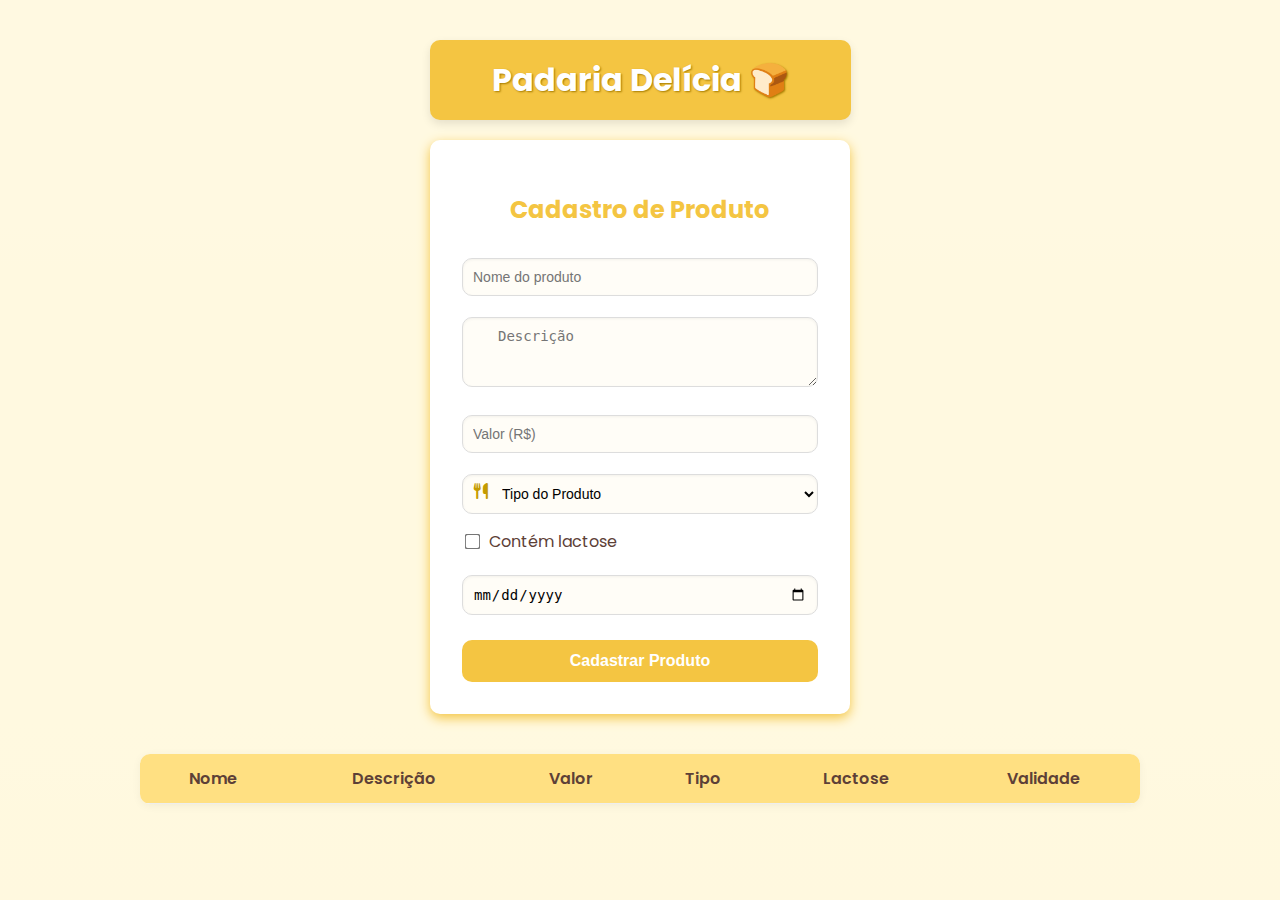
<file: Intruduction_Js/mercadin/index.html>
<!DOCTYPE html>
<html lang="pt-BR">
<head>
  <meta charset="UTF-8">
  <title>Padaria Delícia</title>

  <!-- Google Fonts -->
  <link href="https://fonts.googleapis.com/css2?family=Poppins:wght@400;600&display=swap" rel="stylesheet">

  <!-- Font Awesome para ícones -->
  <link rel="stylesheet" href="https://cdnjs.cloudflare.com/ajax/libs/font-awesome/6.4.0/css/all.min.css">

  <style>
    :root {
      --primary-color: #f4c542;
      --secondary-color: #fff8e1;
      --accent-color: #ffe082;
      --text-color: #5d4037;
      --border-radius: 10px;
    }

    * {
      box-sizing: border-box;
    }

    body {
      font-family: 'Poppins', sans-serif;
      margin: 0;
      padding: 0;
      background: linear-gradient(to bottom, #fff8e1, #fff3cd);
      background-size: cover;
      background-repeat: no-repeat;
      background-attachment: fixed;
      background-position: center;
      color: var(--text-color);
    }

    .overlay {
      background-color: rgba(255, 248, 225, 0.92);
      min-height: 100vh;
      padding: 40px 20px;
      display: flex;
      flex-direction: column;
      align-items: center;
    }

    .header {
      background-color: var(--primary-color);
      padding: 16px 62px;
      border-radius: var(--border-radius);
      box-shadow: 0 4px 10px rgba(0,0,0,0.1);
      margin-bottom: 20px;
    }

    .header h1 {
      margin: 0;
      font-size: 32px;
      color: #fff;
      text-shadow: 1px 1px 2px #a67c00;
    }

    .form-box {
      background-color: white;
      padding: 30px;
      border-radius: var(--border-radius);
      box-shadow: 0 4px 12px #f4c542;
      width: 420px;
      max-width: 90%;
      border: 2px solid transparent;
      border-image-slice: 1; 

    }

    .form-box h2 {
      text-align: center;
      margin-bottom: 25px;
      color: var(--primary-color);
    }

    .input-icon {
      position: relative;
      margin-top: 15px;
    }

    .input-icon i {
      position: absolute;
      top: 50%;
      left: 12px;
      transform: translateY(-50%);
      color: #c49b00;
    }

    .input-icon input,
    .input-icon select,
    .input-icon textarea {
      padding-left: 35px;
    }

    input[type="text"],
    input[type="number"],
    input[type="date"],
    select,
    textarea {
      width: 100%;
      padding: 10px;
      margin-top: 6px;
      border: 1px solid #ddd;
      border-radius: var(--border-radius);
      background-color: #fffdf7;
      font-size: 14px;
      transition: all 0.3s ease;
      box-shadow: inset 0 1px 3px rgba(0,0,0,0.05);
    }

    input:focus,
    select:focus,
    textarea:focus {
      border-color: var(--primary-color);
      box-shadow: 0 0 5px rgba(244, 197, 66, 0.5);
      outline: none;
    }

    textarea {
      resize: vertical;
    }

    .checkbox-group {
      display: flex;
      align-items: center;
      margin-top: 15px;
    }

    .checkbox-group input {
      margin-right: 10px;
      transform: scale(1.2);
      cursor: pointer;
    }

    .checkbox-group input:checked + label {
      color: var(--primary-color);
      font-weight: bold;
    }

    button {
      margin-top: 25px;
      width: 100%;
      padding: 12px;
      background-color: var(--primary-color);
      color: #fff;
      border: none;
      border-radius: var(--border-radius);
      font-size: 16px;
      font-weight: bold;
      cursor: pointer;
      transition: all 0.3s ease;
    }

    button:hover {
      background-color: #d4a200;
      transform: scale(1.02);
    }

    button:active {
      transform: scale(0.98);
    }

    table {
      width: 95%;
      max-width: 1000px;
      border-collapse: collapse;
      margin-top: 40px;
      background-color: #fff;
      border-radius: var(--border-radius);
      overflow: hidden;
      box-shadow: 0 2px 10px rgba(0,0,0,0.05);
    }

    th, td {
      padding: 12px 15px;
      text-align: center;
      border-bottom: 1px solid #eee;
    }

    th {
      background-color: var(--accent-color);
      color: var(--text-color);
      font-weight: 600;
    }

    tr:last-child td {
      border-bottom: none;
    }

    @media (max-width: 600px) {
      .form-box, .header {
        width: 90%;
        padding: 20px;
      }

      table {
        font-size: 12px;
      }

      th, td {
        padding: 8px;
      }
    }
  </style>
</head>
<body>
  <div class="overlay">
    <div class="header">
      <h1>Padaria Delícia 🍞</h1>
    </div>

    <div class="form-box">
      <h2>Cadastro de Produto</h2>
      <form id="productForm">
        <div class="input-icon">
          <input type="text" id="nome" placeholder="Nome do produto" required>
        </div>

        <div class="input-icon">
          <textarea id="descricao" rows="3" placeholder="Descrição" required></textarea>
        </div>

        <div class="input-icon">
          <input type="number" id="valor" step="0.01" placeholder="Valor (R$)" required>
        </div>

        <div class="input-icon">
          <i class="fa fa-utensils"></i>
          <select id="tipo" required>
            <option value="">Tipo do Produto</option>
            <option value="Doce">Doce</option>
            <option value="Salgado">Salgado</option>
            <option value="Bebida">Bebida</option>
          </select>
        </div>

        <div class="checkbox-group">
          <input type="checkbox" id="lactose">
          <label for="lactose">Contém lactose</label>
        </div>

        <div class="input-icon">
          <input type="date" id="validade" required>
        </div>

        <button type="submit">Cadastrar Produto</button>
      </form>
    </div>

    <table id="productTable">
      <thead>
        <tr>
          <th>Nome</th>
          <th>Descrição</th>
          <th>Valor</th>
          <th>Tipo</th>
          <th>Lactose</th>
          <th>Validade</th>
        </tr>
      </thead>
      <tbody>
        <!-- Produtos serão adicionados aqui -->
      </tbody>
    </table>
  </div>

    <script>
        const form = document.getElementById('productForm');
        const tableBody = document.querySelector('#productTable tbody');

        form.addEventListener('submit', function (event) {
            event.preventDefault();

            const nome = document.getElementById('nome').value;
            const descricao = document.getElementById('descricao').value;
            const valor = parseFloat(document.getElementById('valor').value).toFixed(2);
            const tipo = document.getElementById('tipo').value;
            const lactose = document.getElementById('lactose').checked ? 'Sim' : 'Não';
            const validade = document.getElementById('validade').value;

            const row = document.createElement('tr');
            row.innerHTML = `
        <td>${nome}</td>
        <td>${descricao}</td>
        <td>R$ ${valor.replace('.', ',')}</td>
        <td>${tipo}</td>
        <td>${lactose}</td>
        <td>${validade}</td>
      `;

            tableBody.appendChild(row);
            form.reset();
        });
    </script>
</body>

</html>
</file>
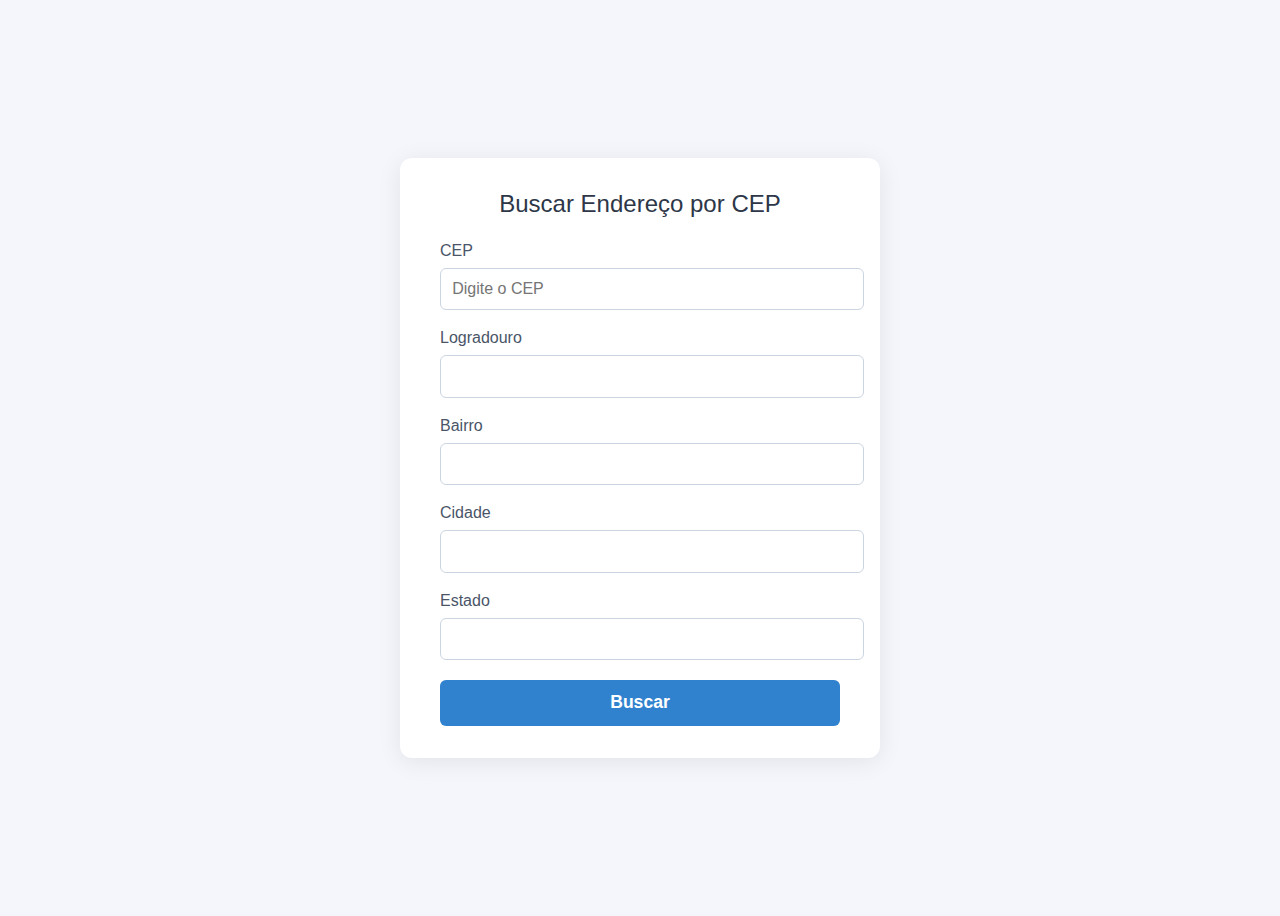
<file: Training_use_API/CEP/index.html>
<!DOCTYPE html>
<html lang="en">
<head>
    <meta charset="UTF-8">
    <meta name="viewport" content="width=device-width, initial-scale=1.0">
    <title>Buscar CEP</title>
    <link rel="stylesheet" href="styles.css">
    <script src="script.js" defer></script>
</head>
<body>
    <div class="cep-form-container">
        <div class="cep-form-title">Buscar Endereço por CEP</div>
        <form id="cepForm">
            <div class="cep-form-group">
                <label for="cep" class="cep-form-label">CEP</label>
                <input type="text" id="cep" name="cep" class="cep-form-input" maxlength="9" placeholder="Digite o CEP" required>
            </div>
            <div class="cep-form-group">
                <label for="logradouro" class="cep-form-label">Logradouro</label>
                <input type="text" id="logradouro" name="logradouro" class="cep-form-input" readonly>
            </div>
            <div class="cep-form-group">
                <label for="bairro" class="cep-form-label">Bairro</label>
                <input type="text" id="bairro" name="bairro" class="cep-form-input" readonly>
            </div>
            <div class="cep-form-group">
                <label for="cidade" class="cep-form-label">Cidade</label>
                <input type="text" id="cidade" name="cidade" class="cep-form-input" readonly>
            </div>
            <div class="cep-form-group">
                <label for="estado" class="cep-form-label">Estado</label>
                <input type="text" id="estado" name="estado" class="cep-form-input" readonly>
            </div>
            <button type="submit" class="cep-form-btn" id="buscarCepBtn">Buscar</button>
        </form>
    </div>
</body>
</html>
</file>
<file: Training_use_API/CEP/styles.css>
body {
    background: #f4f6fb;
    font-family: 'Segoe UI', Arial, sans-serif;
    display: flex;
    justify-content: center;
    align-items: center;
    height: 100vh;
}

.cep-form-container {
    background: #fff;
    padding: 2rem 2.5rem;
    border-radius: 12px;
    box-shadow: 0 4px 24px rgba(0, 0, 0, 0.08);
    width: 100%;
    max-width: 400px;
}

.cep-form-title {
    text-align: center;
    font-size: 1.5rem;
    margin-bottom: 1.5rem;
    color: #2d3748;
}

.cep-form-group {
    margin-bottom: 1.2rem;
}

.cep-form-label {
    display: block;
    margin-bottom: 0.5rem;
    color: #4a5568;
    font-weight: 500;
}

.cep-form-input {
    width: 100%;
    padding: 0.7rem;
    border: 1px solid #cbd5e1;
    border-radius: 6px;
    font-size: 1rem;
    transition: border-color 0.2s;
}

.cep-form-input:focus {
    border-color: #3182ce;
    outline: none;
}

.cep-form-btn {
    width: 100%;
    padding: 0.8rem;
    background: #3182ce;
    color: #fff;
    border: none;
    border-radius: 6px;
    font-size: 1.1rem;
    font-weight: 600;
    cursor: pointer;
    transition: background 0.2s;
}

.cep-form-btn:hover {
    background: #2563eb;
}
</file>
